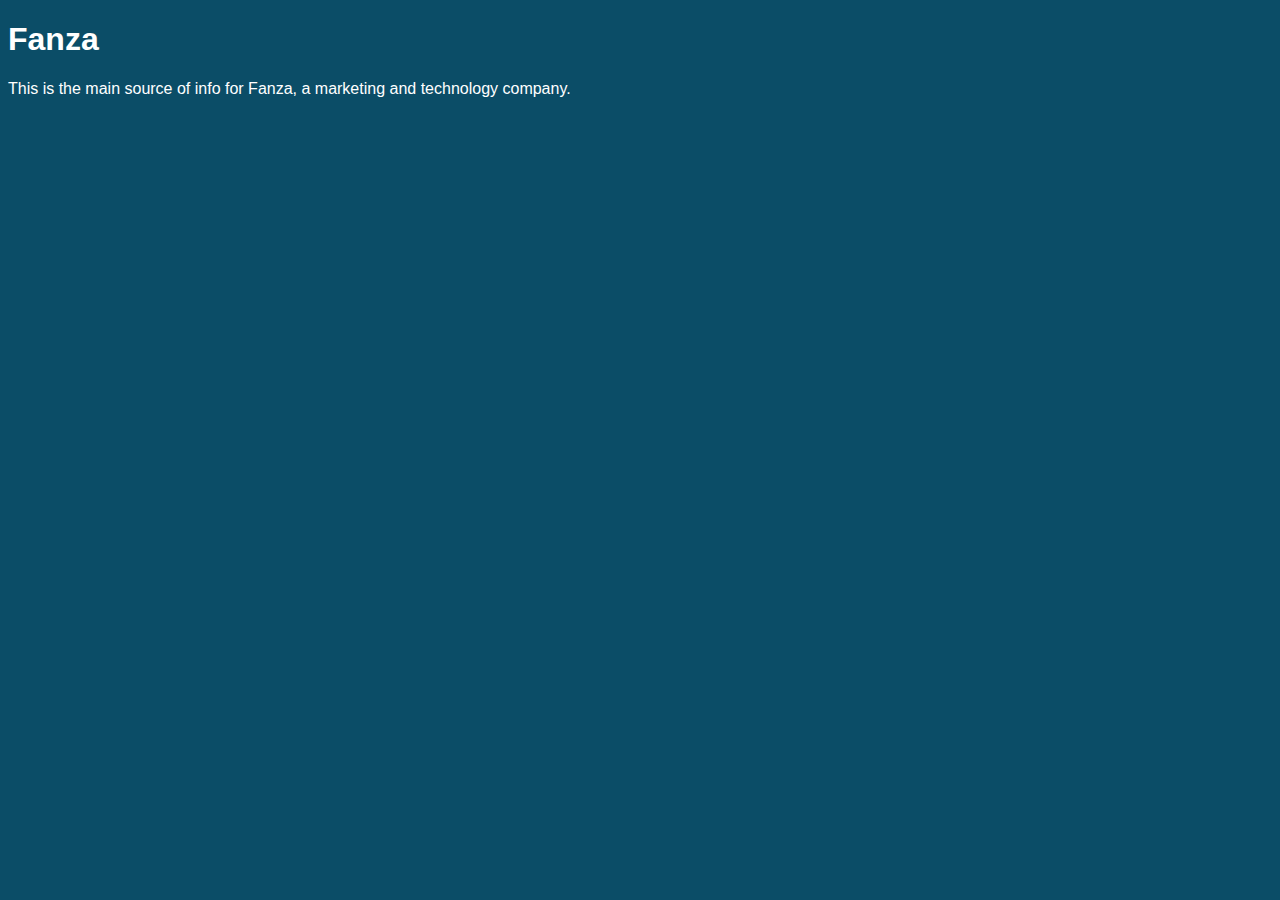
<file: unit_1/index.html>
<!DOCTYPE html>
<html>
	<head>
		<title>Fanza</title>
		<link rel="stylesheet" type="text/css" href="css/style.css">
	</head>
	<body>
		<h1>Fanza</h1>
		<p>This is the main source of info for Fanza, a marketing and technology company.</p>
	</body>
</html>
</file>
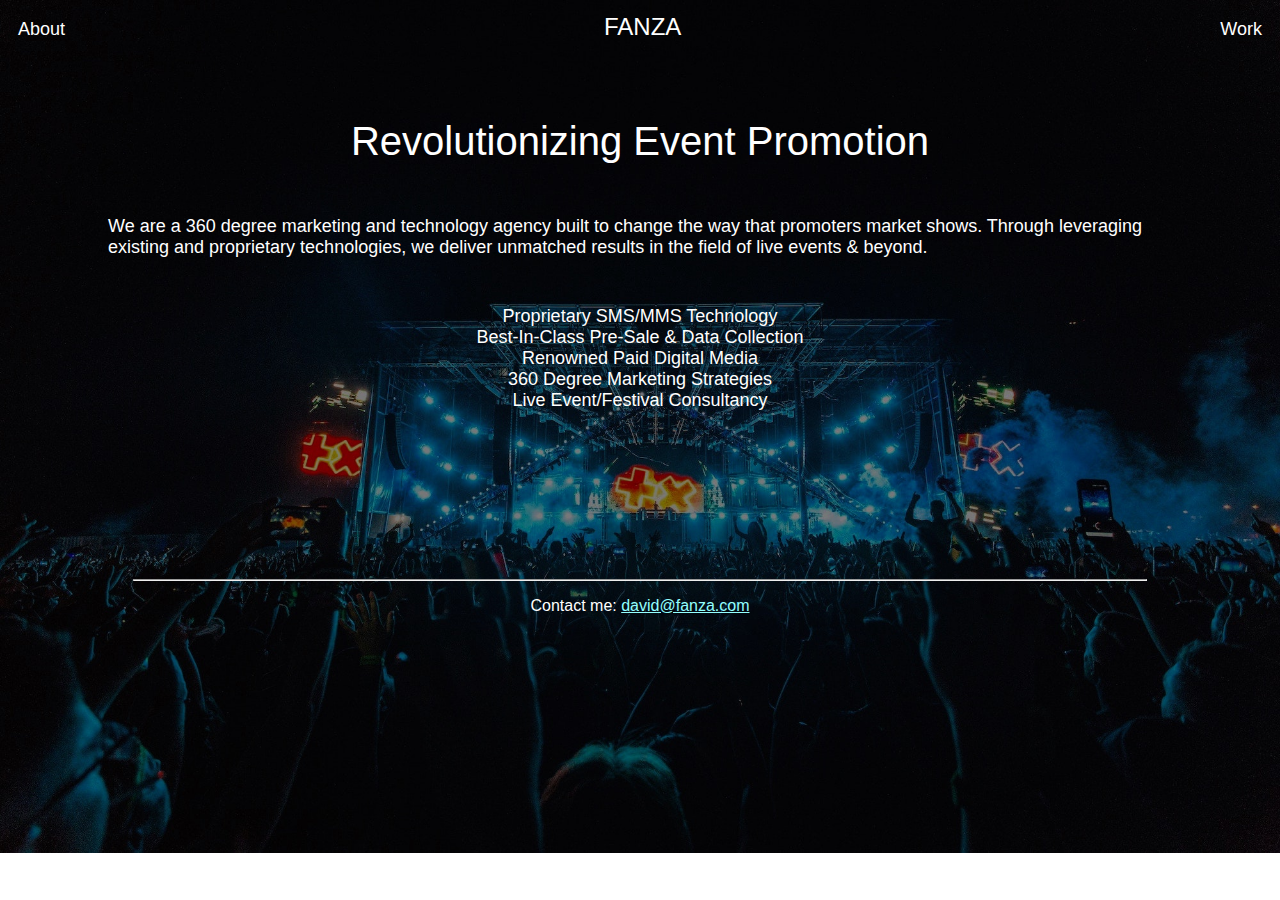
<file: unit_3/index.html>
<!DOCTYPE html>
<html>
	<head>
		<title>Fanza</title>
		<link rel="stylesheet" type="text/css" href="css/style.css">
	</head>
	<body>
		<nav>
			<ul id="nav">
				<li class="menu"><a href="#">About</a></li>
				<li id="brand"><a href="#">Fanza</a></li>
				<li class="menu"><a href="#">Work</a></li>
			</ul>
		</nav>
		
			<h1 id="slogan">Revolutionizing Event Promotion</h1>

			<p>We are a 360 degree marketing and technology agency built to change the way that promoters market shows. Through leveraging existing and proprietary technologies, we deliver unmatched results in the field of live events & beyond.</p>

			<ul id="offerings">
				<li>Proprietary SMS/MMS Technology</li>
				<li>Best-In-Class Pre-Sale & Data Collection</li>
				<li>Renowned Paid Digital Media</li>
				<li>360 Degree Marketing Strategies</li>
				<li>Live Event/Festival Consultancy</li>
			</ul>
			
		<footer>	
			<hr>
			
			<p id="contact">Contact me: <a href="mailto:david@fanza.com?subject=Working With Fanza">david@fanza.com</a></p>
		</footer>

	</body>
</html>
</file>
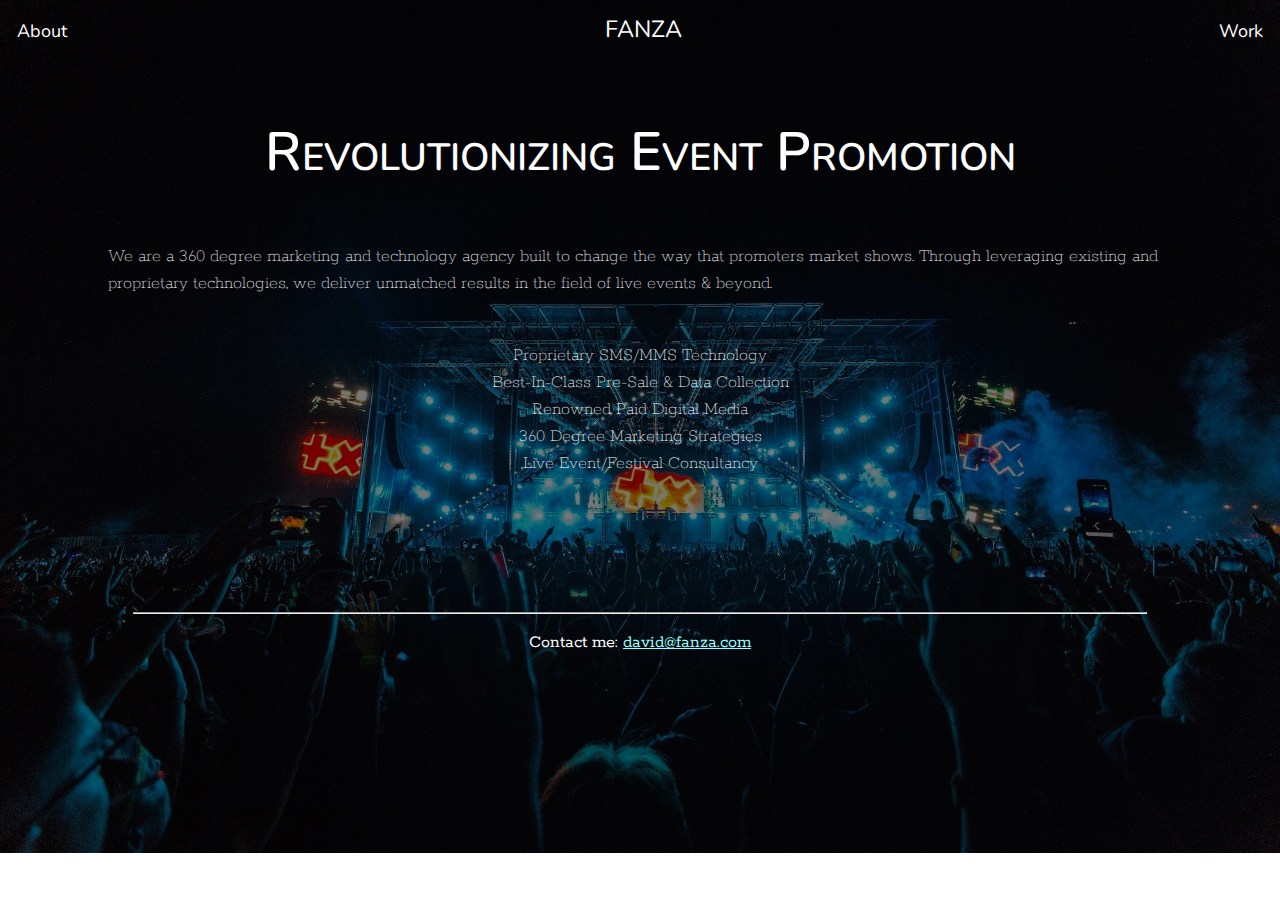
<file: unit_4/index.html>
<!DOCTYPE html>
<html>
	<head>
		<title>Fanza</title>
		<link rel="stylesheet" type="text/css" href="css/style.css">
	</head>
	<body>
		<nav>
			<ul id="nav">
				<li class="menu"><a href="#">About</a></li>
				<li id="brand"><a href="#">Fanza</a></li>
				<li class="menu"><a href="#">Work</a></li>
			</ul>
		</nav>
		
			<h1 id="slogan">Revolutionizing Event Promotion</h1>

			<section class="info">
			<p>We are a 360 degree marketing and technology agency built to change the way that promoters market shows. Through leveraging existing and proprietary technologies, we deliver unmatched results in the field of live events & beyond.</p>

			<ul id="offerings">
				<li>Proprietary SMS/MMS Technology</li>
				<li>Best-In-Class Pre-Sale & Data Collection</li>
				<li>Renowned Paid Digital Media</li>
				<li>360 Degree Marketing Strategies</li>
				<li>Live Event/Festival Consultancy</li>
			</ul>
			</section>

		<footer>	
			<hr>
		
			<p id="contact">Contact me: <a href="mailto:david@fanza.com?subject=Working With Fanza">david@fanza.com</a></p>
		</footer>

	</body>
</html>
</file>
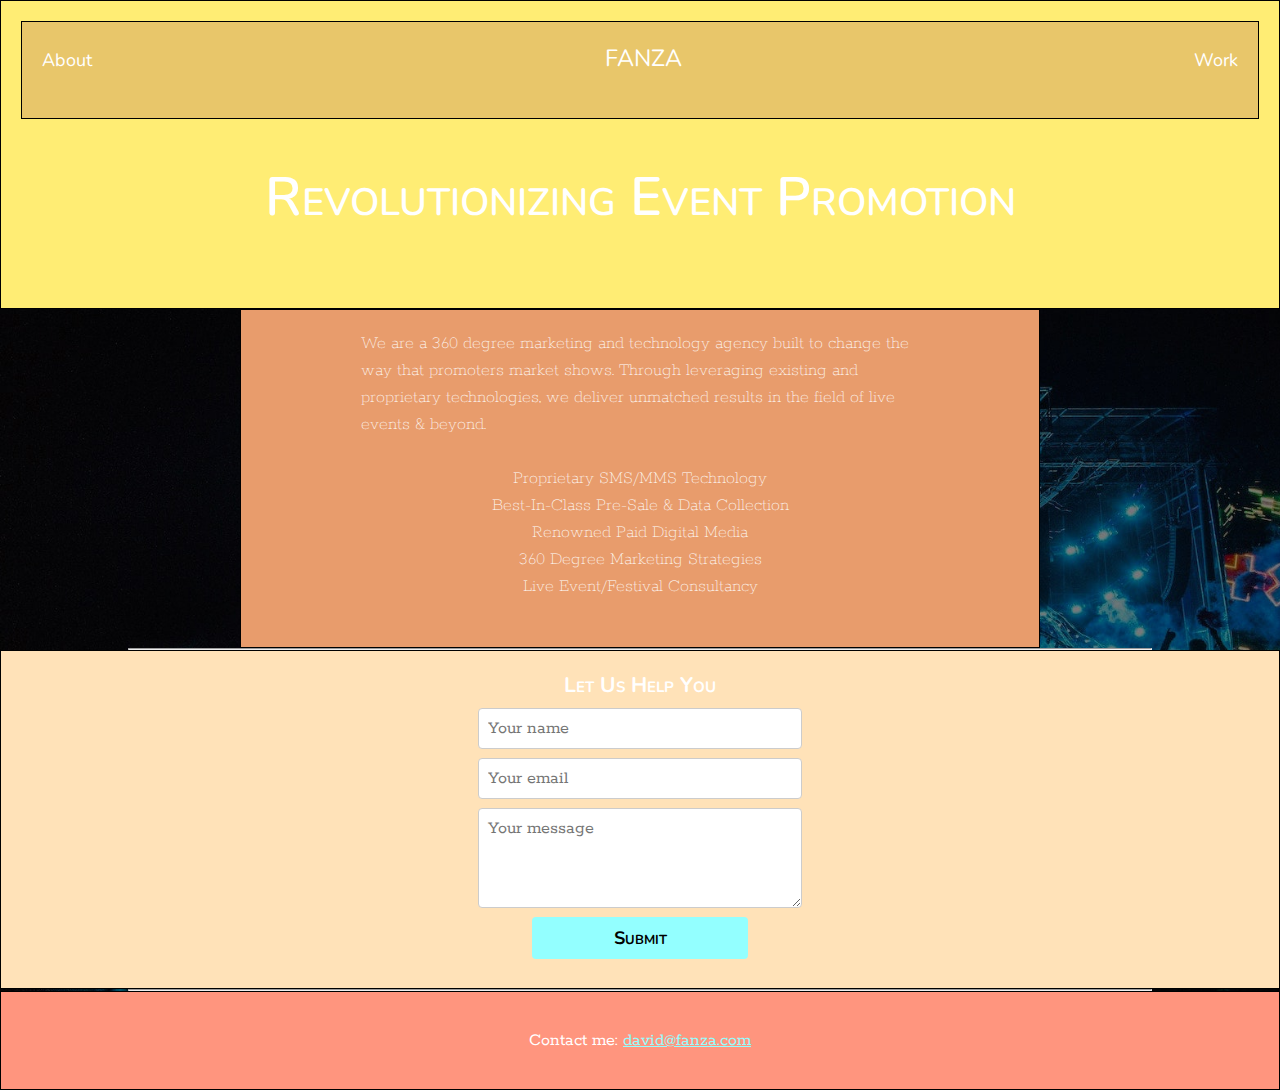
<file: unit_5/index.html>
<!DOCTYPE html>
<html>
	<head>
		<title>Fanza</title>
		<link rel="stylesheet" type="text/css" href="css/style.css">
	</head>
	<body>

		<div id="wrapper">
		<header>
			<nav>
				<ul id="nav">
					<li class="menu"><a href="#">About</a></li>
					<li id="brand"><a href="#">Fanza</a></li>
					<li class="menu"><a href="#">Work</a></li>
				</ul>
			</nav>
			
			<h1 id="slogan">Revolutionizing Event Promotion</h1>
		</header>

		<section id="info">

			<p>We are a 360 degree marketing and technology agency built to change the way that promoters market shows. Through leveraging existing and proprietary technologies, we deliver unmatched results in the field of live events & beyond.</p>
		

			<ul id="offerings">
				<li>Proprietary SMS/MMS Technology</li>
				<li>Best-In-Class Pre-Sale & Data Collection</li>
				<li>Renowned Paid Digital Media</li>
				<li>360 Degree Marketing Strategies</li>
				<li>Live Event/Festival Consultancy</li>
			</ul>

		</section>

		<hr>

		<section id="contactform">

			<h3>Let Us Help You</h3>
			
			<form action="action_page.php">

			    <input type="text" id="name" name="="name" placeholder="Your name">

    			<input type="text" id="email" name="email" placeholder="Your email">

    			<textarea id="subject" name="subject" placeholder="Your message" style="height:100px"></textarea>

    			<input type="submit" id="submit" value="Submit">
    		</form>

    	</section>

		<hr>

		<footer>
			<p id="contact">Contact me: <a href="mailto:david@fanza.com?subject=Working With Fanza">david@fanza.com</a></p>
		</footer>

		</div>

	</body>
</html>
</file>
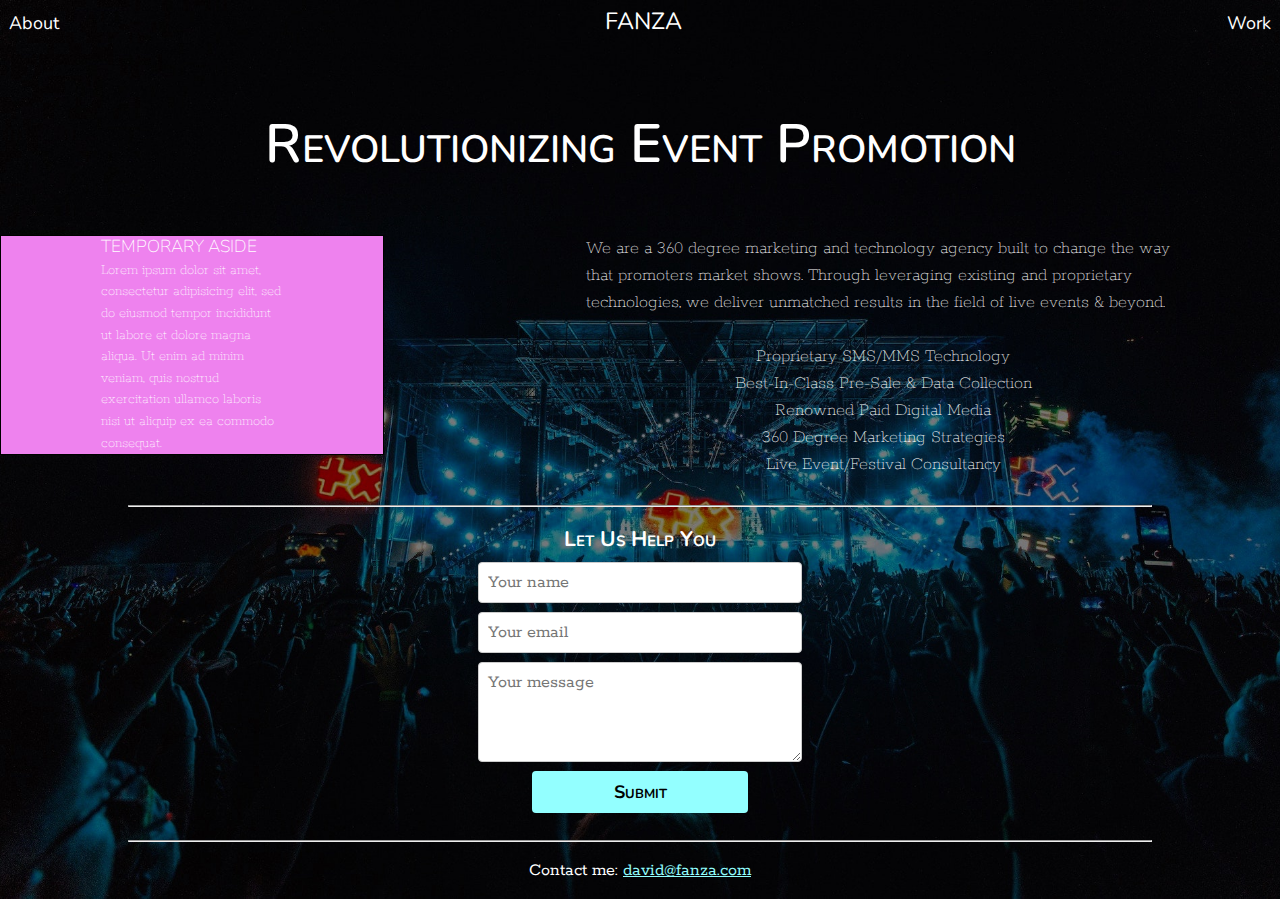
<file: unit_6/index.html>
<!DOCTYPE html>
<html>
	<head>
		<title>Fanza</title>
		<link rel="stylesheet" type="text/css" href="css/style.css">
	</head>
	<body>

		<div id="wrapper">
		<header>
			<nav>
				<ul id="nav">
					<li class="menu"><a href="#">About</a></li>
					<li id="brand"><a href="#">Fanza</a></li>
					<li class="menu"><a href="#">Work</a></li>
				</ul>
			</nav>
			
			<h1 id="slogan">Revolutionizing Event Promotion</h1>
		</header>

		<div id="two_column" class="clearfix">
			<aside id="left">
				<p><span>TEMPORARY ASIDE</span></p>
				<p>Lorem ipsum dolor sit amet, consectetur adipisicing elit, sed do eiusmod
				tempor incididunt ut labore et dolore magna aliqua. Ut enim ad minim veniam,
				quis nostrud exercitation ullamco laboris nisi ut aliquip ex ea commodo
				consequat.</p>
			</aside>
			<section id="info-right">
				<p>We are a 360 degree marketing and technology agency built to change the way that promoters market shows. Through leveraging existing and proprietary technologies, we deliver unmatched results in the field of live events & beyond.</p>
			

				<ul id="offerings">
					<li>Proprietary SMS/MMS Technology</li>
					<li>Best-In-Class Pre-Sale & Data Collection</li>
					<li>Renowned Paid Digital Media</li>
					<li>360 Degree Marketing Strategies</li>
					<li>Live Event/Festival Consultancy</li>
				</ul>
			</section>
		</div>

		<hr>

		<section id="contactform">
			<h3>Let Us Help You</h3>
			
			<form action="action_page.php">

			    <input type="text" id="name" name="="name" placeholder="Your name">

    			<input type="text" id="email" name="email" placeholder="Your email">

    			<textarea id="subject" name="subject" placeholder="Your message" style="height:100px"></textarea>

    			<input type="submit" id="submit" value="Submit">
    		</form>
    	</section>

		<hr>

		<footer>
			<p id="contact">Contact me: <a href="mailto:david@fanza.com?subject=Working With Fanza">david@fanza.com</a></p>
		</footer>

		</div>

	</body>
</html>
</file>
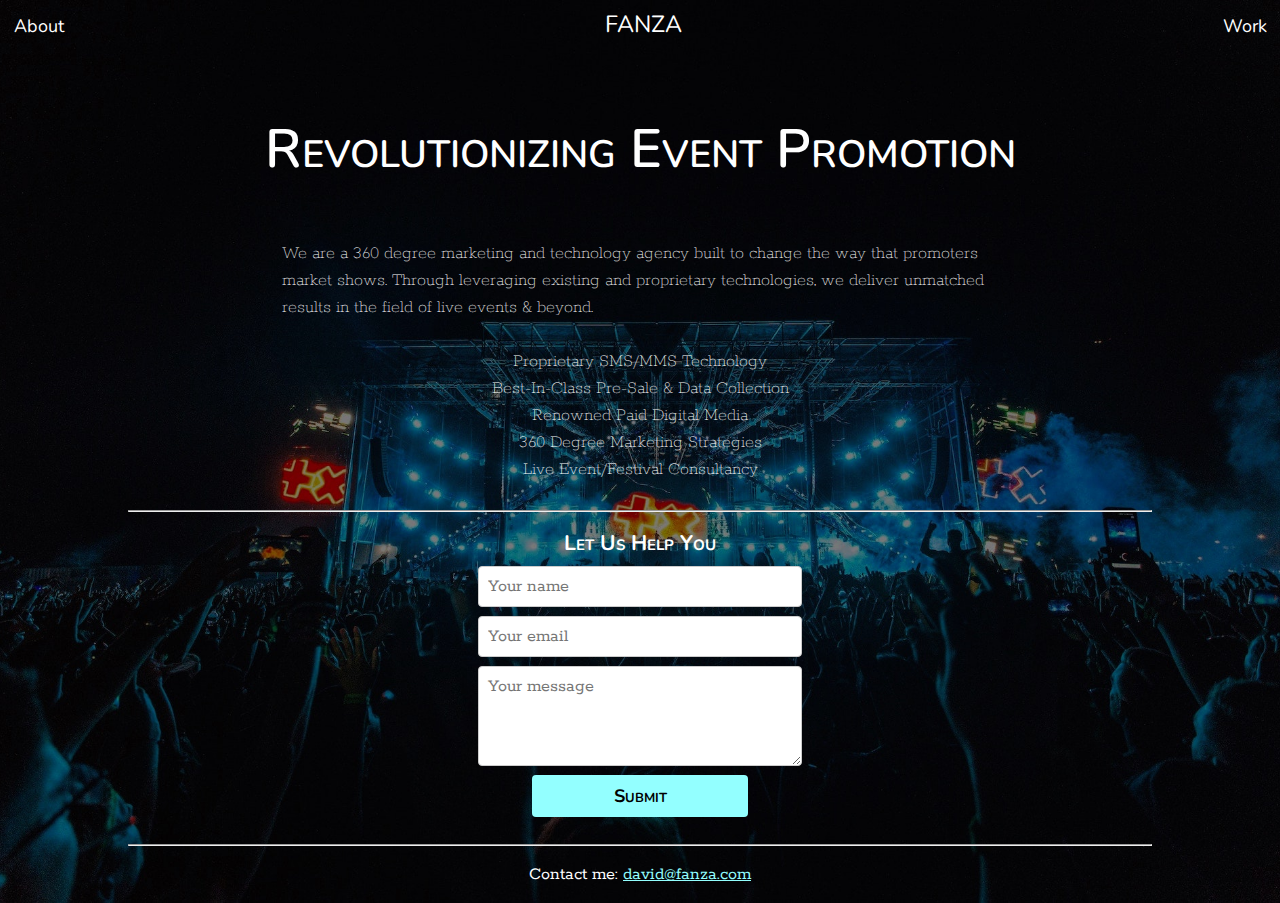
<file: unit_8/index.html>
<!DOCTYPE html>
<html>
	<head>
		<title>Fanza</title>
		<link rel="stylesheet" type="text/css" href="css/style.css">
		<meta name="viewport" content="width=device-width, initial-scale=1">
	</head>
	<body>

		<div id="wrapper">
		<header>
			<nav>
				<ul id="nav">
					<li class="menu"><a href="#">About</a></li>
					<li id="brand"><a href="#">Fanza</a></li>
					<li class="menu"><a href="#">Work</a></li>
				</ul>
			</nav>
			
			<h1 id="slogan">Revolutionizing Event Promotion</h1>
		</header>

		<section>
			<p>We are a 360 degree marketing and technology agency built to change the way that promoters market shows. Through leveraging existing and proprietary technologies, we deliver unmatched results in the field of live events & beyond.</p>
			

			<ul id="offerings">
				<li>Proprietary SMS/MMS Technology</li>
				<li>Best-In-Class Pre-Sale & Data Collection</li>
				<li>Renowned Paid Digital Media</li>
				<li>360 Degree Marketing Strategies</li>
				<li>Live Event/Festival Consultancy</li>
			</ul>
		</section>


		<hr>

		<section id="contactform">
			<h3 id="contactformtitle">Let Us Help You</h3>
			
			<form action="action_page.php">

			    <input type="text" id="name" name="="name" placeholder="Your name">

    			<input type="text" id="email" name="email" placeholder="Your email">

    			<textarea id="subject" name="subject" placeholder="Your message" style="height:100px"></textarea>

    			<input type="submit" id="submit" value="Submit">
    		</form>
    	</section>

		<hr>

		<footer>
			<p id="contact">Contact me: <a href="mailto:david@fanza.com?subject=Working With Fanza">david@fanza.com</a></p>
		</footer>

		</div>

	</body>
</html>
</file>
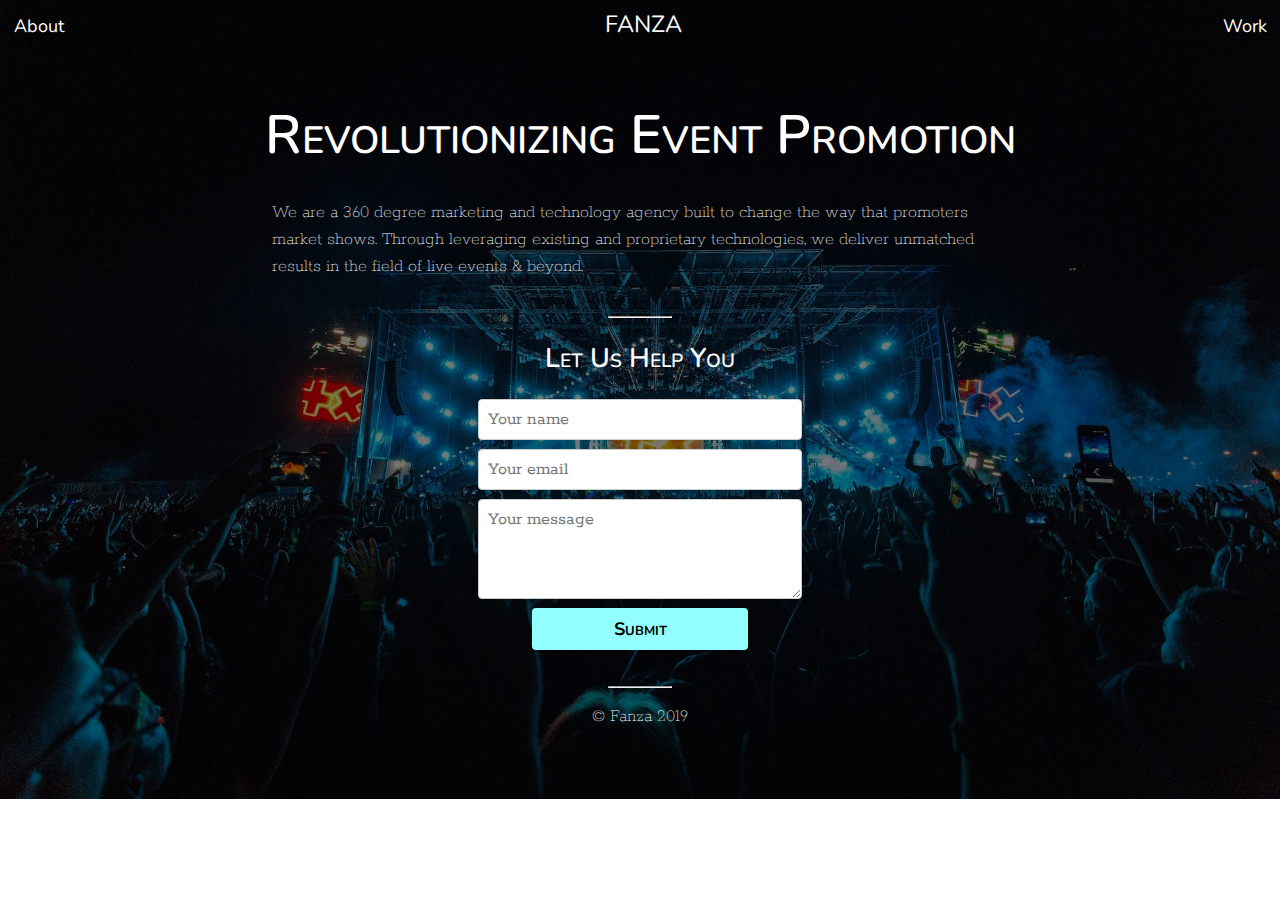
<file: unit_9/index.html>
<!DOCTYPE html>
<html>
	<head>
		<title>Fanza</title>
		<link rel="stylesheet" type="text/css" href="css/style.css">
		<meta name="viewport" content="width=device-width, initial-scale=1">
	</head>
	<body>

		<div id="wrapper">
		<header>
			<nav>
				<ul id="nav">
					<li class="menu"><a href="about.html">About</a></li>
					<li id="brand"><a href="index.html">Fanza</a></li>
					<li class="menu"><a href="work.html">Work</a></li>
				</ul>
			</nav>
			
			<h1 id="slogan">Revolutionizing Event Promotion</h1>
		</header>

		<section class="about">
			<p>We are a 360 degree marketing and technology agency built to change the way that promoters market shows. Through leveraging existing and proprietary technologies, we deliver unmatched results in the field of live events & beyond.</p>
		</section>


		<hr>

		<section id="contactform">
			<h2 id="contactformtitle">Let Us Help You</h2>
			
			<form action="action_page.php">

			    <input type="text" id="name" name="="name" placeholder="Your name">

    			<input type="text" id="email" name="email" placeholder="Your email">

    			<textarea id="subject" name="subject" placeholder="Your message" style="height:100px"></textarea>

    			<input type="submit" id="submit" value="Submit">
    		</form>
    	</section>

		<hr>

		<footer>
			<p>&copy; Fanza 2019</p>
		</footer>

		</div>

	</body>
</html>
</file>
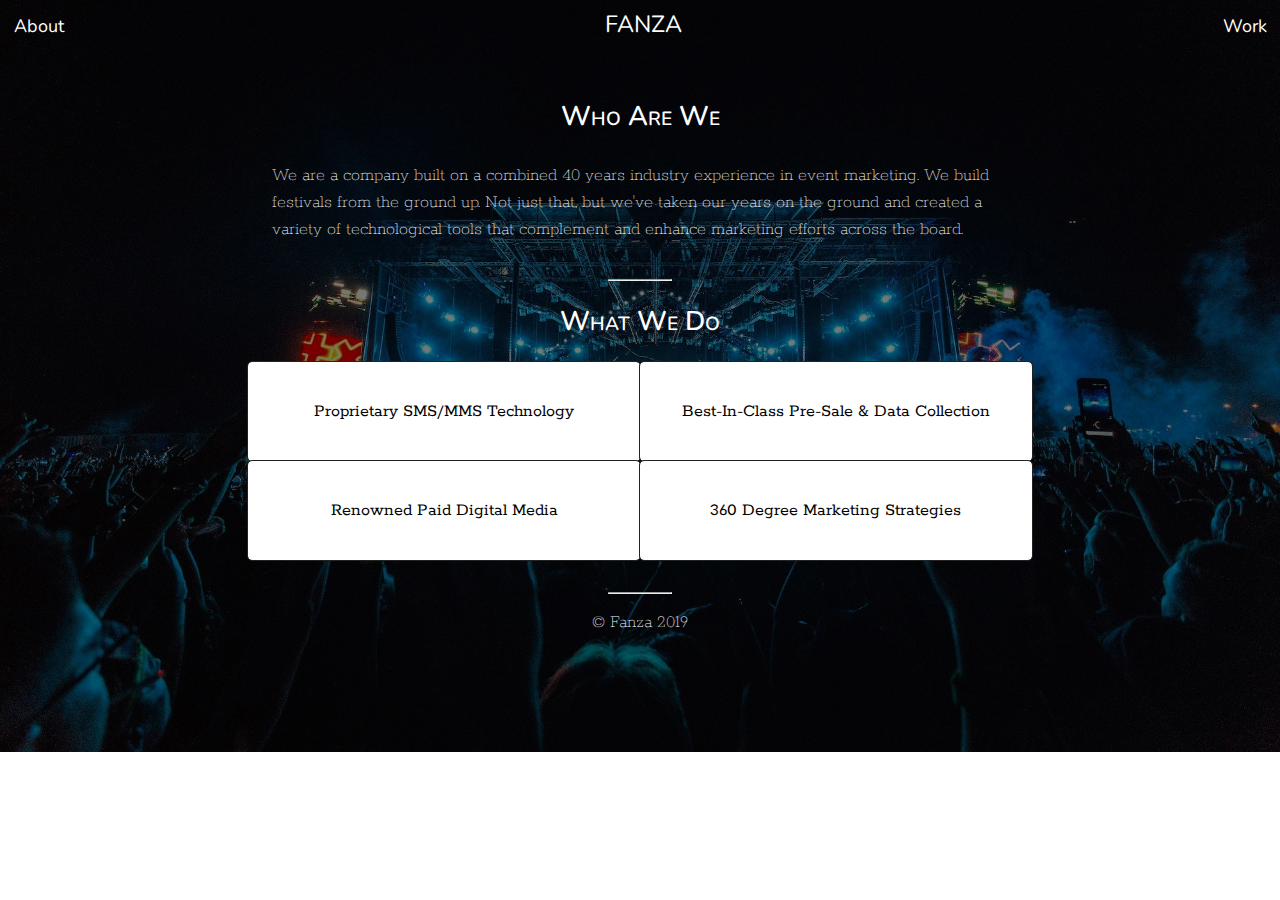
<file: unit_9/about.html>
<!DOCTYPE html>
<html>
	<head>
		<title>Fanza</title>
		<link rel="stylesheet" type="text/css" href="css/style.css">
		<meta name="viewport" content="width=device-width, initial-scale=1">
	</head>
	<body>

		<div id="wrapper">
		<header>
			<nav>
				<ul id="nav">
					<li class="menu"><a href="about.html">About</a></li>
					<li id="brand"><a href="index.html">Fanza</a></li>
					<li class="menu"><a href="work.html">Work</a></li>
				</ul>
			</nav>
			
			<h2>Who Are We</h2>
		</header>

		<section class="about">
			<p>We are a company built on a combined 40 years industry experience in event marketing. We build festivals from the ground up. Not just that, but we've taken our years on the ground and created a variety of technological tools that complement and enhance marketing efforts across the board.</p>
		</section>


		<hr>

		<section id="whatwedo">
			<h2>What We Do</h2>

			<div class="clearfix">
			<ul id="offerings">
				<li class="services">Proprietary SMS/MMS Technology</li>
				<li class="services">Best-In-Class Pre-Sale & Data Collection</li>
				<li class="services">Renowned Paid Digital Media</li>
				<li class="services">360 Degree Marketing Strategies</li>
			</ul>
			</div>
		</section>

		<hr>

		<footer>
			<p>&copy; Fanza 2019</p>
		</footer>

		</div>

	</body>
</html>
</file>
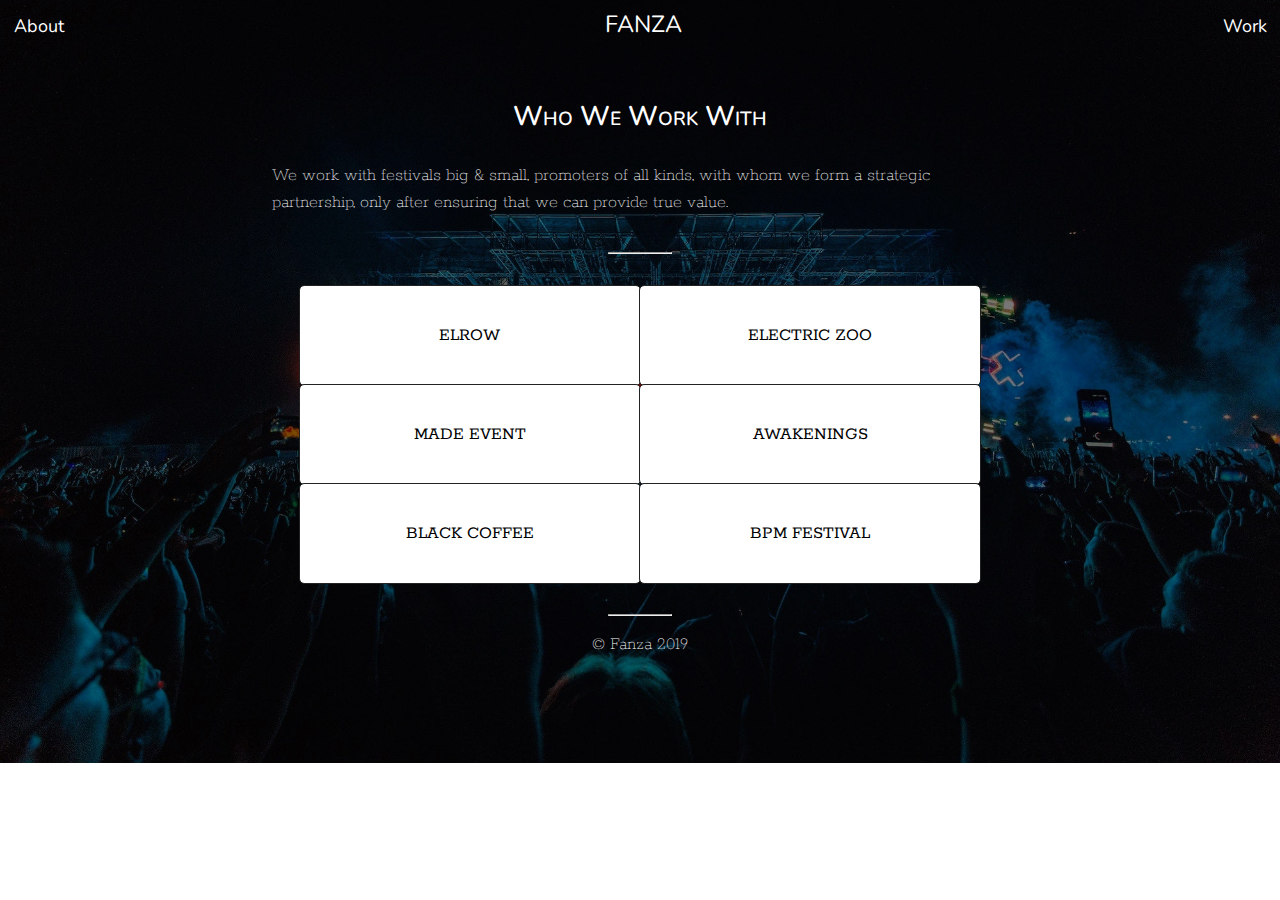
<file: unit_9/work.html>
<!DOCTYPE html>
<html>
	<head>
		<title>Fanza</title>
		<link rel="stylesheet" type="text/css" href="css/style.css">
		<meta name="viewport" content="width=device-width, initial-scale=1">
	</head>
	<body>

		<div id="wrapper">
		<header>
			<nav>
				<ul id="nav">
					<li class="menu"><a href="about.html">About</a></li>
					<li id="brand"><a href="index.html">Fanza</a></li>
					<li class="menu"><a href="work.html">Work</a></li>
				</ul>
			</nav>
			
			<h2>Who We Work With</h2>
		</header>

		<section class="about">
			<p>We work with festivals big & small, promoters of all kinds, with whom we form a strategic partnership, only after ensuring that we can provide true value.</p>
		</section>


		<hr>

		<section id="work">

			<div class="clearfixwork">
			<ul id="offerings">
				<li class="clients">ELROW</li>
				<li class="clients">ELECTRIC ZOO</li>
				<li class="clients">MADE EVENT</li>
				<li class="clients">AWAKENINGS</li>
				<li class="clients">BLACK COFFEE</li>
				<li class="clients">BPM FESTIVAL</li>
			</ul>
			</div>
		</section>

		<hr>

		<footer>
			<p>&copy; Fanza 2019</p>
		</footer>

		</div>

	</body>
</html>
</file>
<file: unit_1/css/style.css>
body {
	background-color: #0B4D67;
}
h1, p {
	color: white;
	font-family: Tahoma, Geneva, sans-serif;
}
</file>
<file: unit_3/css/style.css>
body {
	background: url("../images/crowdshot.jpg");
	background-repeat: no-repeat;
	background-size: cover;
	color: #ffffff;
	font-family: 'Helvetica', sans-serif;
	font-size: 18px;
}
#nav {
	list-style-type: none;
	margin: 0;
	padding: 5px 10px 5px 10px;
	text-align: justify;
	min-width: 300px;
}
#nav:after {
    content: '';
    display: inline-block;
    width: 100%;
}
#nav li {
	display: inline-block;
}
.menu {
	font-size: 18px;
}
#nav li a {
	color: #ffffff;
	text-decoration: none;
}
#brand {
	font-size: 24px;
	text-transform: uppercase;
}
h1 {
	padding: 25px;
	font-size: 40px;
	font-weight: 500;
	text-align: center;
}
p {
	padding: 0px 100px 0px 100px;
	font-weight: 100
}
#offerings {
	padding: 30px 20px 150px 20px;
	text-align: center;
	list-style-type: none;
	font-weight: 100;
}
hr {
	width: 80%;
}
#contact {
	text-align: center;
	font-size: 16px;
}
a {
	color: #93FFFF;
}
</file>
<file: unit_4/css/style.css>
@import url('https://fonts.googleapis.com/css?family=Nunito:400,700,900');
@import url('https://fonts.googleapis.com/css?family=Rokkitt:200,400');

body {
	background: url("../images/crowdshot.jpg");
	background-repeat: no-repeat;
	background-size: cover;
	color: #ffffff;
	font-family: 'Helvetica', sans-serif;
	font-size: 18px;
}
#nav {
	font-family: 'Nunito', sans-serif;
	list-style-type: none;
	margin: 0;
	padding: 0.3em 0.5em;
	text-align: justify;
	min-width: 300px;
}
#nav:after {
    content: '';
    display: inline-block;
    width: 100%;
}
#nav li {
	display: inline-block;
}
.menu {
	font-size: 1em;
}
#nav li a {
	color: #ffffff;
	text-decoration: none;
}
#brand {
	font-size: 1.3em;
	text-transform: uppercase;
}
h1 {
	font-family: 'Nunito', sans-serif;
	font-size: 3em;
	font-weight: 600;
	text-align: center;
	margin: .75em 0em 1em;
	font-variant: small-caps;
}
.info {
	font-family: 'Rokkitt', serif;
	font-weight: 400;
	line-height: 1.5em
}
p {
	padding: 0px 100px;
	font-weight: 100
}
#offerings {
	padding: 1.5em 1em 6.5em;
	text-align: center;
	list-style-type: none;
	font-weight: 100;
}
hr {
	width: 80%;
}
#contact {
	font-family: 'Rokkitt', serif;
	font-weight: 400;
	text-align: center;
	font-size: 1em;
}
a {
	color: #93FFFF;
}
</file>
<file: unit_5/css/style.css>
@import url('https://fonts.googleapis.com/css?family=Nunito:400,700,900');
@import url('https://fonts.googleapis.com/css?family=Rokkitt:200,400');

* {
	padding: 0;
	margin: 0;
	box-sizing: border-box;
}

body {
	background: url("../images/crowdshot.jpg");
	background-repeat: no-repeat;
	background-size: cover;
	color: #ffffff;
	font-family: 'Helvetica', sans-serif;
	font-size: 18px;
}
header {
	background-color: #FFED74;
    border: 1px black solid;
    padding: 20px;
}

nav {
	font-family: 'Nunito', sans-serif;
	list-style-type: none;
	margin: 0;
	padding: 0.3em 0.5em;
	text-align: justify;
	min-width: 300px;
	background-color: #E8C66A;
    border: 1px black solid;
    padding: 20px;
}
#nav:after {
    content: '';
    display: inline-block;
    width: 100%;
}
nav li {
	display: inline-block;
}
.menu {
	font-size: 1em;
}
#nav li a {
	color: #ffffff;
	text-decoration: none;
}
#brand {
	font-size: 1.3em;
	text-transform: uppercase;
}
h1, h3 {
	font-family: 'Nunito', sans-serif;
	font-variant: small-caps;
}

h1 {
	font-size: 3em;
	font-weight: 600;
	text-align: center;
	margin: .75em 0em 1em;
}
#info {
	background-color: #E89C6C;
    border: 1px black solid;
    padding: 20px;
    width: 800px;
    margin: 0 auto;
	font-family: 'Rokkitt', serif;
	font-weight: 400;
	line-height: 1.5em
}
p {
	padding: 0px 100px;
	font-weight: 100
}
#offerings {
	padding: 1.5em 1em;
	text-align: center;
	list-style-type: none;
	font-weight: 100;
}
#contactform {
	text-align: center;
	padding: 1em;
	background-color: #FFE2B8;
    border: 1px black solid;
    padding: 20px;
}

input[type=text], select, textarea {
	width: 18em;
	padding: .5em;
	border: 1px solid #ccc;
	border-radius: 4px;
	resize: vertical;
	font-size: 1em;
	font-family: 'Rokkitt', serif;
}
#name, #email, #subject, #submit {
	display: block;
	margin: .5em auto;
}
input[type=submit] {
	background-color: #93FFFF;
	border: none;
	border-radius: 4px;
	width: 12em;
	padding: .5em;
	font-size: 1em;
	font-family: 'Nunito', sans-serif;
	font-variant: small-caps;
	font-weight: 700;
} 

hr {
	width: 80%;
	margin: 0 auto;
}
footer {
	background-color: #FF957E;
    border: 1px black solid;
    padding: 20px;
}
#contact {
	font-family: 'Rokkitt', serif;
	font-weight: 400;
	text-align: center;
	font-size: 1em;
	padding: 1em;
}
a {
	color: #93FFFF;
}
</file>
<file: unit_6/css/style.css>
@import url('https://fonts.googleapis.com/css?family=Nunito:400,700,900');
@import url('https://fonts.googleapis.com/css?family=Rokkitt:200,400');

* {
	padding: 0;
	margin: 0;
	box-sizing: border-box;
}

body {
	background: url("../images/crowdshot.jpg");
	background-repeat: no-repeat;
	background-size: cover;
	color: #ffffff;
	font-family: 'Helvetica', sans-serif;
	font-size: 18px;
}

nav {
	font-family: 'Nunito', sans-serif;
	list-style-type: none;
	margin: 0;
	padding: 0.3em 0.5em;
	text-align: justify;
	min-width: 300px;
}
#nav:after {
    content: '';
    display: inline-block;
    width: 100%;
}
nav li {
	display: inline-block;
}

nav li:hover {
	border-bottom: 1px solid white;
}

.menu {
	font-size: 1em;
}
#nav li a {
	color: #ffffff;
	text-decoration: none;
}
#brand {
	font-size: 1.3em;
	text-transform: uppercase;
}
h1, h3 {
	font-family: 'Nunito', sans-serif;
	font-variant: small-caps;
}

h1 {
	font-size: 3em;
	font-weight: 600;
	text-align: center;
	margin: .75em 0em 1em;
}

#left {
	background-color: violet;
    border: 1px black solid;
    float: left;
    width: 30%;
    font-family: 'Rokkitt', serif;
    font-size: .8em;
	font-weight: 400;
	line-height: 1.5em
}
span {
	font-family: 'Nunito', sans-serif;
	font-size: 600;
	font-size: 1.2em;
}

#info-right {
    float: right;   
    width: 62%;
    /*width: 800px;*/
    margin: 0 auto;
	font-family: 'Rokkitt', serif;
	font-weight: 400;
	line-height: 1.5em
}

.clearfix:after {
    visibility: hidden;
    display: block;
    font-size: 0;
    content: " ";
    clear: both;
    height: 0;
}

p {
	padding: 0px 100px;
	font-weight: 100
}
#offerings {
	padding: 1.5em 1em;
	text-align: center;
	list-style-type: none;
	font-weight: 100;
}
#contactform {
	text-align: center;
	padding: 1em;
}

input[type=text], select, textarea {
	width: 18em;
	padding: .5em;
	border: 1px solid #ccc;
	border-radius: 4px;
	resize: vertical;
	font-size: 1em;
	font-family: 'Rokkitt', serif;
}
#name, #email, #subject, #submit {
	display: block;
	margin: .5em auto;
}
input[type=submit] {
	background-color: #93FFFF;
	border: none;
	border-radius: 4px;
	width: 12em;
	padding: .5em;
	font-size: 1em;
	font-family: 'Nunito', sans-serif;
	font-variant: small-caps;
	font-weight: 700;
} 

hr {
	width: 80%;
	margin: 0 auto;
}

#contact {
	font-family: 'Rokkitt', serif;
	font-weight: 400;
	text-align: center;
	font-size: 1em;
	padding: 1em;
}
a {
	color: #93FFFF;
}
</file>
<file: unit_8/css/style.css>
@import url('https://fonts.googleapis.com/css?family=Nunito:400,700,900');
@import url('https://fonts.googleapis.com/css?family=Rokkitt:200,400');

* {
	padding: 0;
	margin: 0;
	box-sizing: border-box;
}

body {
	background: url("../images/crowdshot.jpg");
	background-repeat: no-repeat;
	background-size: cover;
	background-position: center;
	color: #ffffff;
	font-family: 'Helvetica', sans-serif;
	font-size: 18px;
}

nav {
	font-family: 'Nunito', sans-serif;
	list-style-type: none;
	margin: 0;
	padding: 0.3em 0.5em;
	text-align: justify;
	min-width: 300px;
}
#nav:after {
    content: '';
    display: inline-block;
    width: 100%;
}
nav li {
	display: inline-block;
	margin: 0 .25em;
	padding: .1em 0;
}

.menu {
	font-size: 1em;
}

#nav li a {
	color: #ffffff;
	text-decoration: none;
}

.menu:hover {
  	border-bottom: 1px solid white;
  	border-color: #93FFFF;
}

#brand {
	font-size: 1.3em;
	text-transform: uppercase;
}
h1, h3 {
	font-family: 'Nunito', sans-serif;
	font-variant: small-caps;
}

h1 {
	font-size: 3em;
	font-weight: 600;
	text-align: center;
	margin: .75em 0em 1em;
}

section {  
    width: 70%;
    margin: 0 auto;
	font-family: 'Rokkitt', serif;
	font-weight: 400;
	line-height: 1.5em
}

p {
	padding: 0 5em;
	font-weight: 100
}
#offerings {
	padding: 1.5em 1em;
	text-align: center;
	list-style-type: none;
	font-weight: 100;
}
#contactform {
	padding: 1em;
}

#contactformtitle {
	text-align: center;
}

input[type=text], select, textarea {
	width: 18em;
	padding: .5em;
	border: 1px solid #ccc;
	margin: auto;
	border-radius: 4px;
	resize: vertical;
	font-size: 1em;
	font-family: 'Rokkitt', serif;
}
#name, #email, #subject, #submit {
	display: block;
	margin: .5em auto;
}
input[type=submit] {
	background-color: #93FFFF;
	border: none;
	border-radius: 4px;
	width: 12em;
	padding: .5em;
	margin: auto;
	font-size: 1em;
	font-family: 'Nunito', sans-serif;
	font-variant: small-caps;
	font-weight: 700;
} 

hr {
	width: 80%;
	margin: 0 auto;
}

#contact {
	font-family: 'Rokkitt', serif;
	font-weight: 400;
	text-align: center;
	font-size: 1em;
	padding: 1em;
}
a {
	color: #93FFFF;
}

@media only screen and (max-width: 1095px) {
	p {
		padding: 0 2em;
	}
}

@media only screen and (max-width: 765px) {
	body {
		font-size: 16px;
	}
	h1 {
		font-size: 2.5em;
	}
	nav li {
		padding: .5em;
		margin: 0;
	}
	#nav li:hover {
  		border-bottom: none;
  		color: inherit;
  }
}
</file>
<file: unit_9/css/style.css>
@import url('https://fonts.googleapis.com/css?family=Nunito:400,700,900');
@import url('https://fonts.googleapis.com/css?family=Rokkitt:200,400');

* {
	padding: 0;
	margin: 0;
	box-sizing: border-box;
}

body {
	background: url("../images/crowdshot.jpg");
	background-repeat: no-repeat;
	background-size: cover;
	background-position: center;
	color: #ffffff;
	font-family: 'Helvetica', sans-serif;
	font-size: 18px;
}

nav {
	font-family: 'Nunito', sans-serif;
	list-style-type: none;
	margin: 0;
	padding: 0.3em 0.5em;
	text-align: justify;
	min-width: 300px;
}
#nav:after {
    content: '';
    display: inline-block;
    width: 100%;
}
nav li {
	display: inline-block;
	margin: 0 .25em;
	padding: .1em 0;
}

.menu {
	font-size: 1em;
}

#nav li a {
	color: #ffffff;
	text-decoration: none;
}

.menu:hover {
  	border-bottom: 1px solid white;
  	border-color: #93FFFF;
}

#brand {
	font-size: 1.3em;
	text-transform: uppercase;
}
h1, h2, h3 {
	font-family: 'Nunito', sans-serif;
	font-variant: small-caps;
}

h1 {
	font-size: 3em;
	font-weight: 600;
	text-align: center;
	margin: .5em 0;
}

h2 {
	font-weight: 600;
	text-align: center;
	margin: 1em 0;
}

section {  
    width: 80%;
    margin: 0 auto;
	font-family: 'Rokkitt', serif;
	font-weight: 400;
	line-height: 1.5em
}

.about {
	padding: 0 0 2em;
}

p {
	padding: 0 8em;
	font-weight: 100
}

#offerings {
	padding: 0 1em 1em;
	text-align: center;
	list-style-type: none;
	font-weight: 100;
}

.clearfix {
	width: 80%;
	margin: auto;
}

.clearfixwork {
	width: 70%;
	margin: auto;
}

.services {
	float:left;
	font-size: 1em;
	font-weight: 400;
	width: 50%;
	height: 5.5em;
	outline: 1px solid #222222;
	border-radius: 4px;
	text-align: center;
	line-height: 5.5em;
	color: black;
	background: white;
}

.clients {
	float:left;
	font-size: 1em;
	font-weight: 400;
	width: 50%;
	height: 5.5em;
	outline: 1px solid #222222;
	border-radius: 4px;
	text-align: center;
	line-height: 5.5em;
	color: black;
	background: white;
}

.clearfix:after {
    visibility: hidden;
    display: block;
    font-size: 0;
    content: " ";
    clear: both;
    height: 0;
}

.clearfixwork:after {
    visibility: hidden;
    display: block;
    font-size: 0;
    content: " ";
    clear: both;
    height: 0;
}

#whatwedo {
	padding: 0 0 1.75em;
}

#work {
	padding: 1.75em 0;
}

#contactform {
	padding: 0 0 1.5em;
}

#contactformtitle {
	text-align: center;
}

input[type=text], select, textarea {
	width: 18em;
	padding: .5em;
	border: 1px solid #ccc;
	margin: auto;
	border-radius: 4px;
	resize: vertical;
	font-size: 1em;
	font-family: 'Rokkitt', serif;
}
#name, #email, #subject, #submit {
	display: block;
	margin: .5em auto;
}
input[type=submit] {
	background-color: #93FFFF;
	border: none;
	border-radius: 4px;
	width: 12em;
	padding: .5em;
	margin: auto;
	font-size: 1em;
	font-family: 'Nunito', sans-serif;
	font-variant: small-caps;
	font-weight: 700;
} 

hr {
	width: 5%;
	margin: 0 auto;
}

footer {
	font-family: 'Rokkitt', serif;
	font-weight: 400;
	text-align: center;
	font-size: 1em;
	padding: 1em;
}
a {
	color: #93FFFF;
}

@media only screen and (max-width: 1095px) {
	p {
		padding: 0 2em;
	}
}

@media only screen and (max-width: 1060px) {
	.services {
		float: none;
		margin: auto;
		width: 75%;
	}
}

@media only screen and (max-width: 765px) {
	body {
		font-size: 16px;
	}
	h1 {
		font-size: 2.5em;
	}
	nav li {
		padding: .5em;
		margin: 0;
	}
	#nav li:hover {
  		border-bottom: none;
  		color: inherit;
}
@media only screen and (max-width: 765px) {
	.clearfixwork {
		width: 90%
	}
}

@media only screen and (max-width: 632px) {
	.services {
		width: 100%;
	}
}

@media only screen and (max-width: 481px) {
	section {
		width: 100%;
	}
	.clearfix {
		width: 90%;
	}
	.clients {
		float: none;
		margin: auto;
		width: 60%;
	}
}

@media only screen and (max-width: 420px) {
	.clients {
		float: none;
		margin: auto;
		width: 80%;
	}
	.services {
		font-size: 0.8em;
	}
}
</file>
